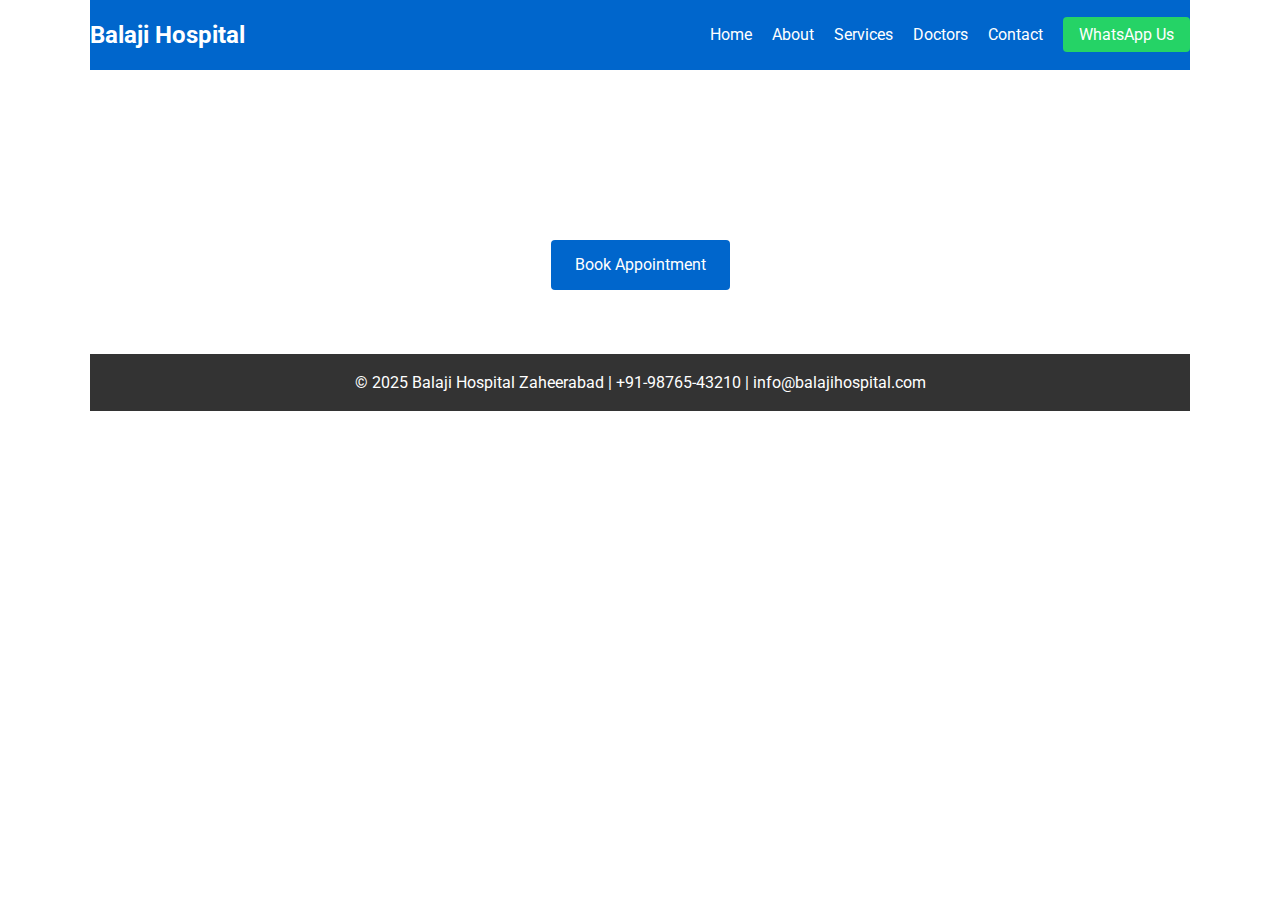
<file: Index.html>
<!DOCTYPE html>
<html lang="en">
<head>
  <meta charset="UTF-8" />
  <meta name="viewport" content="width=device-width, initial-scale=1.0"/>
  <title>Balaji Hospital Zaheerabad | Home</title>
  <meta name="description" content="Balaji Hospital Zaheerabad – 24/7 emergency, expert care, online booking."/>
  <link href="https://fonts.googleapis.com/css?family=Roboto:400,700&display=swap" rel="stylesheet"/>
  <link rel="stylesheet" href="style.css"/>
</head>
<body>

  <header class="navbar container">
    <h1 class="logo">Balaji Hospital</h1>
    <nav>
      <a href="index.html">Home</a>
      <a href="about.html">About</a>
      <a href="services.html">Services</a>
      <a href="doctors.html">Doctors</a>
      <a href="contact.html">Contact</a>
      <a class="btn-whatsapp" href="https://wa.me/919876543210?text=Hello%20Balaji%20Hospital" target="_blank">WhatsApp Us</a>
    </nav>
  </header>

  <section class="hero container">
    <h2>Your Health, Our Priority</h2>
    <p>24/7 Emergency • Expert Doctors • Online Appointments</p>
    <a href="contact.html" class="btn-primary">Book Appointment</a>
  </section>

  <footer class="footer container">
    <p>© 2025 Balaji Hospital Zaheerabad | +91-98765-43210 | info@balajihospital.com</p>
  </footer>

  <script src="script.js"></script>
</body>
</html>
</file>
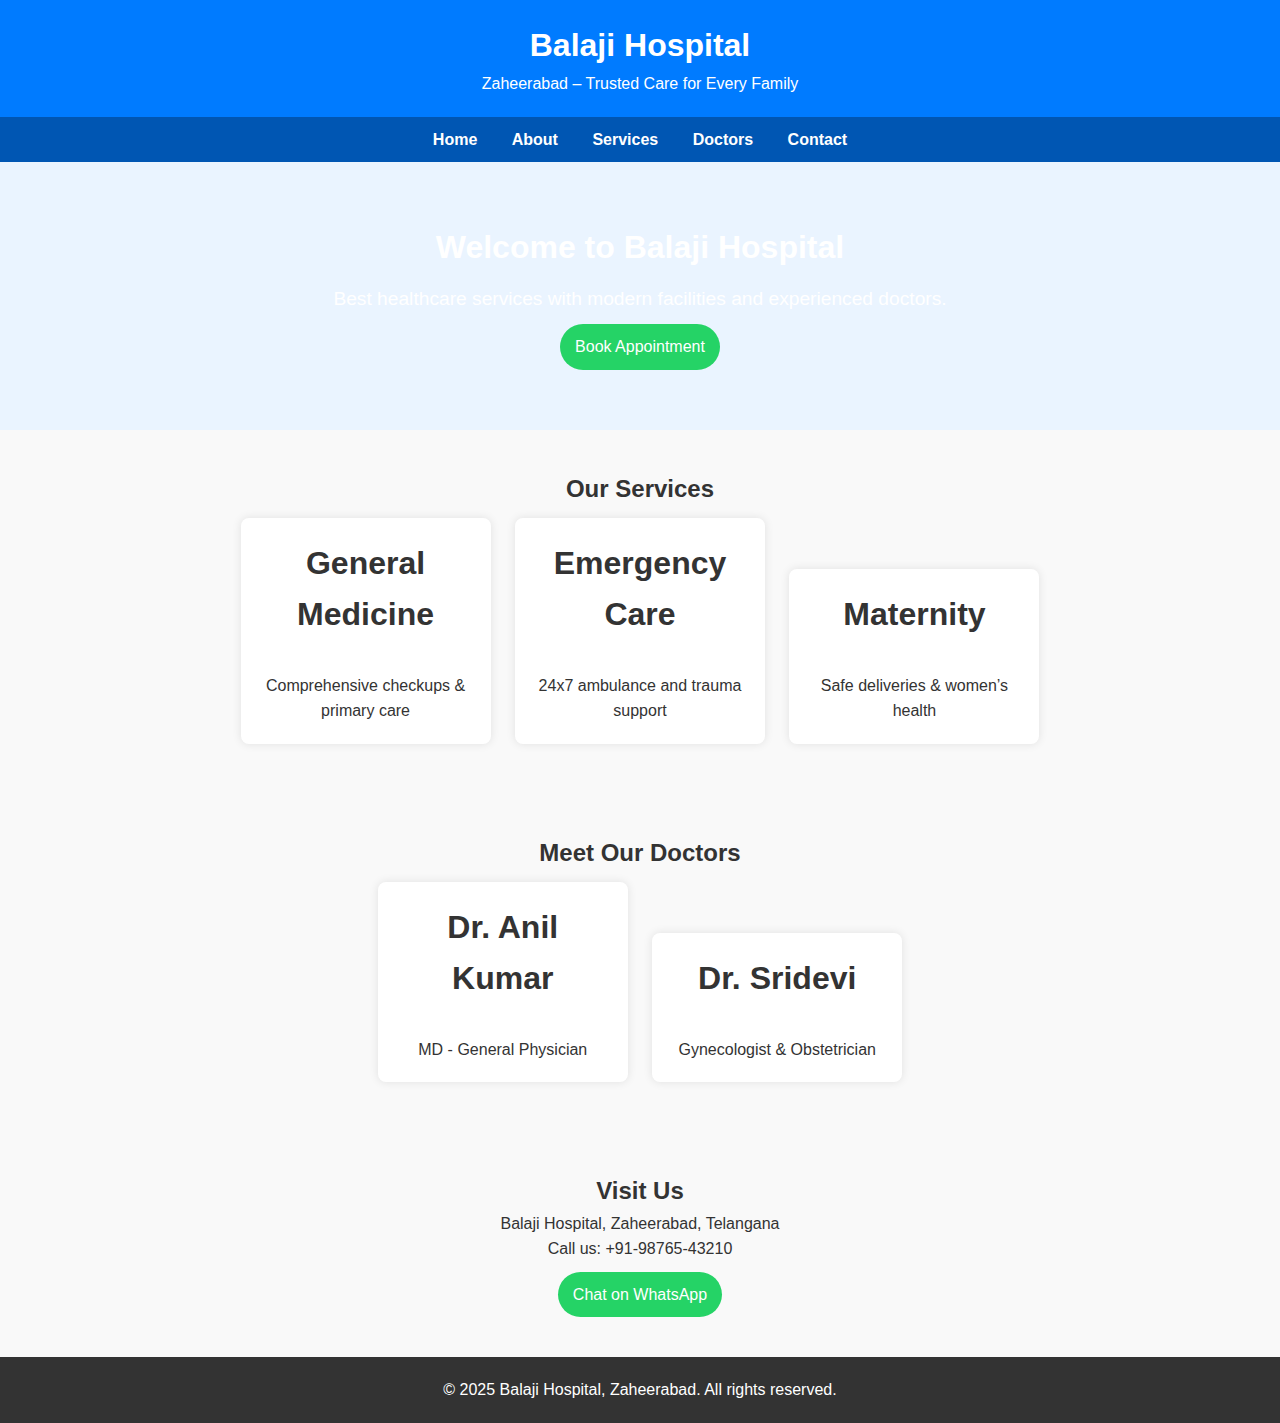
<file: index.html>
<!DOCTYPE html>
<html lang="en">
<head>
  <meta charset="UTF-8" />
  <meta name="viewport" content="width=device-width, initial-scale=1.0" />
  <title>Balaji Hospital - Zaheerabad</title>
  <link rel="stylesheet" href="style.css" />
  <style>
    body {
      margin: 0;
      font-family: 'Segoe UI', sans-serif;
      background: #f9f9f9;
      color: #333;
    }
    header {
      background: #007bff;
      color: white;
      padding: 20px 0;
      text-align: center;
    }
    nav {
      background: #0056b3;
      padding: 10px;
      text-align: center;
    }
    nav a {
      color: white;
      margin: 0 15px;
      text-decoration: none;
      font-weight: bold;
    }
    .hero {
      padding: 60px 20px;
      text-align: center;
      background: #eaf4ff;
    }
    .hero h1 {
      margin-bottom: 10px;
    }
    .hero p {
      font-size: 1.2em;
    }
    .section {
      padding: 40px 20px;
      text-align: center;
    }
    .card {
      display: inline-block;
      background: white;
      margin: 10px;
      padding: 20px;
      width: 250px;
      border-radius: 8px;
      box-shadow: 0 0 10px rgba(0,0,0,0.1);
    }
    .footer {
      background: #333;
      color: white;
      text-align: center;
      padding: 20px;
    }
    .whatsapp-button {
      display: inline-block;
      margin-top: 10px;
      background: #25D366;
      color: white;
      padding: 10px 15px;
      border-radius: 25px;
      text-decoration: none;
    }
  </style>
</head>
<body>
  <header>
    <h1>Balaji Hospital</h1>
    <p>Zaheerabad – Trusted Care for Every Family</p>
  </header>

  <nav>
    <a href="index.html">Home</a>
    <a href="about.html">About</a>
    <a href="services.html">Services</a>
    <a href="doctors.html">Doctors</a>
    <a href="contact.html">Contact</a>
  </nav>

  <section class="hero">
    <h1>Welcome to Balaji Hospital</h1>
    <p>Best healthcare services with modern facilities and experienced doctors.</p>
    <a href="contact.html" class="whatsapp-button">Book Appointment</a>
  </section>

  <section class="section">
    <h2>Our Services</h2>
    <div class="card">
      <h3>General Medicine</h3>
      <p>Comprehensive checkups & primary care</p>
    </div>
    <div class="card">
      <h3>Emergency Care</h3>
      <p>24x7 ambulance and trauma support</p>
    </div>
    <div class="card">
      <h3>Maternity</h3>
      <p>Safe deliveries & women’s health</p>
    </div>
  </section>

  <section class="section">
    <h2>Meet Our Doctors</h2>
    <div class="card">
      <h3>Dr. Anil Kumar</h3>
      <p>MD - General Physician</p>
    </div>
    <div class="card">
      <h3>Dr. Sridevi</h3>
      <p>Gynecologist & Obstetrician</p>
    </div>
  </section>

  <section class="section">
    <h2>Visit Us</h2>
    <p>Balaji Hospital, Zaheerabad, Telangana</p>
    <p>Call us: +91-98765-43210</p>
    <a href="https://wa.me/919876543210" class="whatsapp-button">Chat on WhatsApp</a>
  </section>

  <footer class="footer">
    &copy; 2025 Balaji Hospital, Zaheerabad. All rights reserved.
  </footer>
</body>
</html>
</file>
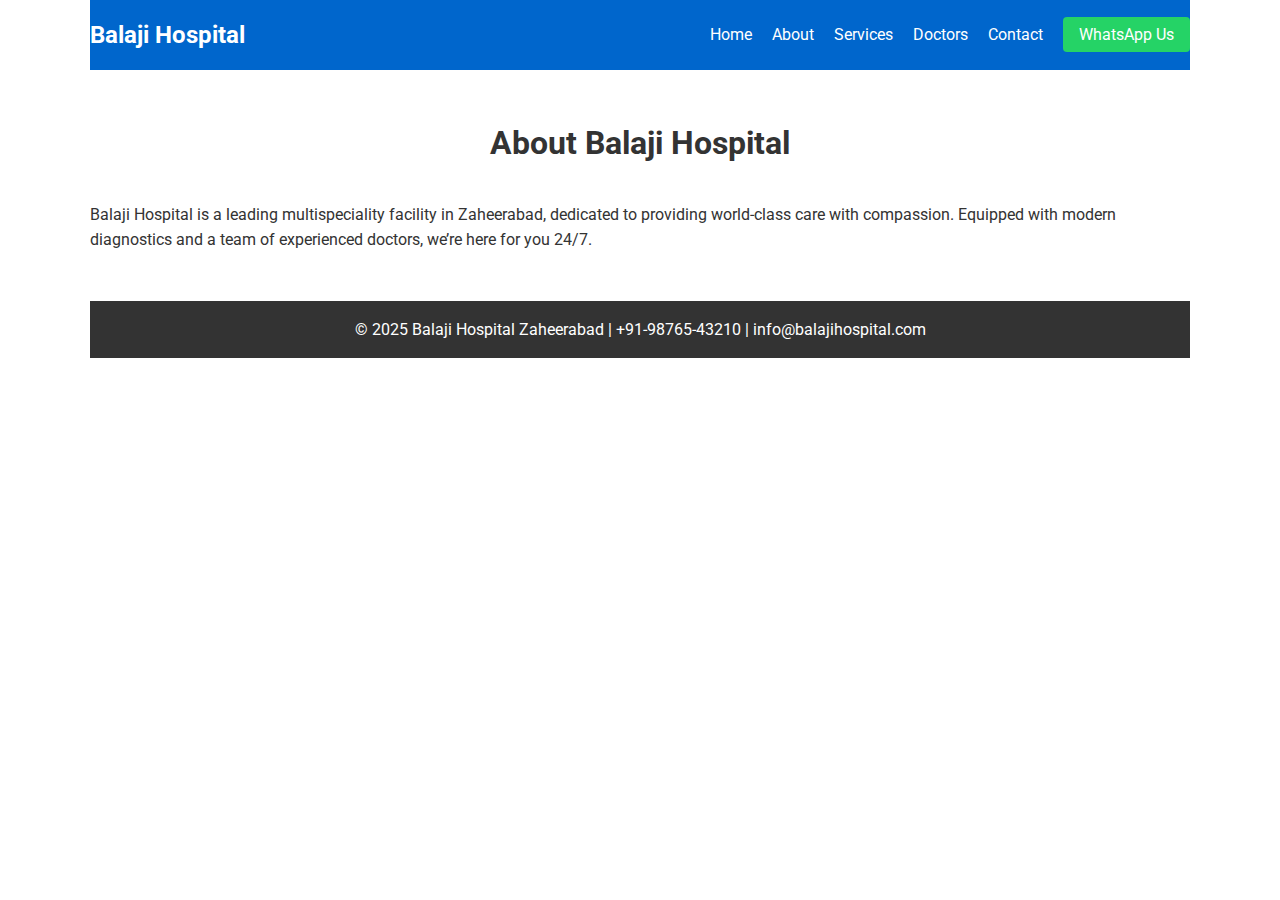
<file: about.html>
<!DOCTYPE html>
<html lang="en">
<head>
  <meta charset="UTF-8" />
  <meta name="viewport" content="width=device-width, initial-scale=1.0"/>
  <title>Balaji Hospital Zaheerabad | About Us</title>
  <meta name="description" content="Learn about Balaji Hospital – leading multispeciality care in Zaheerabad."/>
  <link href="https://fonts.googleapis.com/css?family=Roboto:400,700&display=swap" rel="stylesheet"/>
  <link rel="stylesheet" href="style.css"/>
</head>
<body>

  <header class="navbar container">
    <h1 class="logo">Balaji Hospital</h1>
    <nav>
      <a href="index.html">Home</a>
      <a href="about.html">About</a>
      <a href="services.html">Services</a>
      <a href="doctors.html">Doctors</a>
      <a href="contact.html">Contact</a>
      <a class="btn-whatsapp" href="https://wa.me/919876543210?text=Hello%20Balaji%20Hospital" target="_blank">WhatsApp Us</a>
    </nav>
  </header>

  <section class="about container">
    <h3>About Balaji Hospital</h3>
    <p>Balaji Hospital is a leading multispeciality facility in Zaheerabad, dedicated to providing world-class care with compassion. Equipped with modern diagnostics and a team of experienced doctors, we’re here for you 24/7.</p>
  </section>

  <footer class="footer container">
    <p>© 2025 Balaji Hospital Zaheerabad | +91-98765-43210 | info@balajihospital.com</p>
  </footer>

  <script src="script.js"></script>
</body>
</html>
</file>
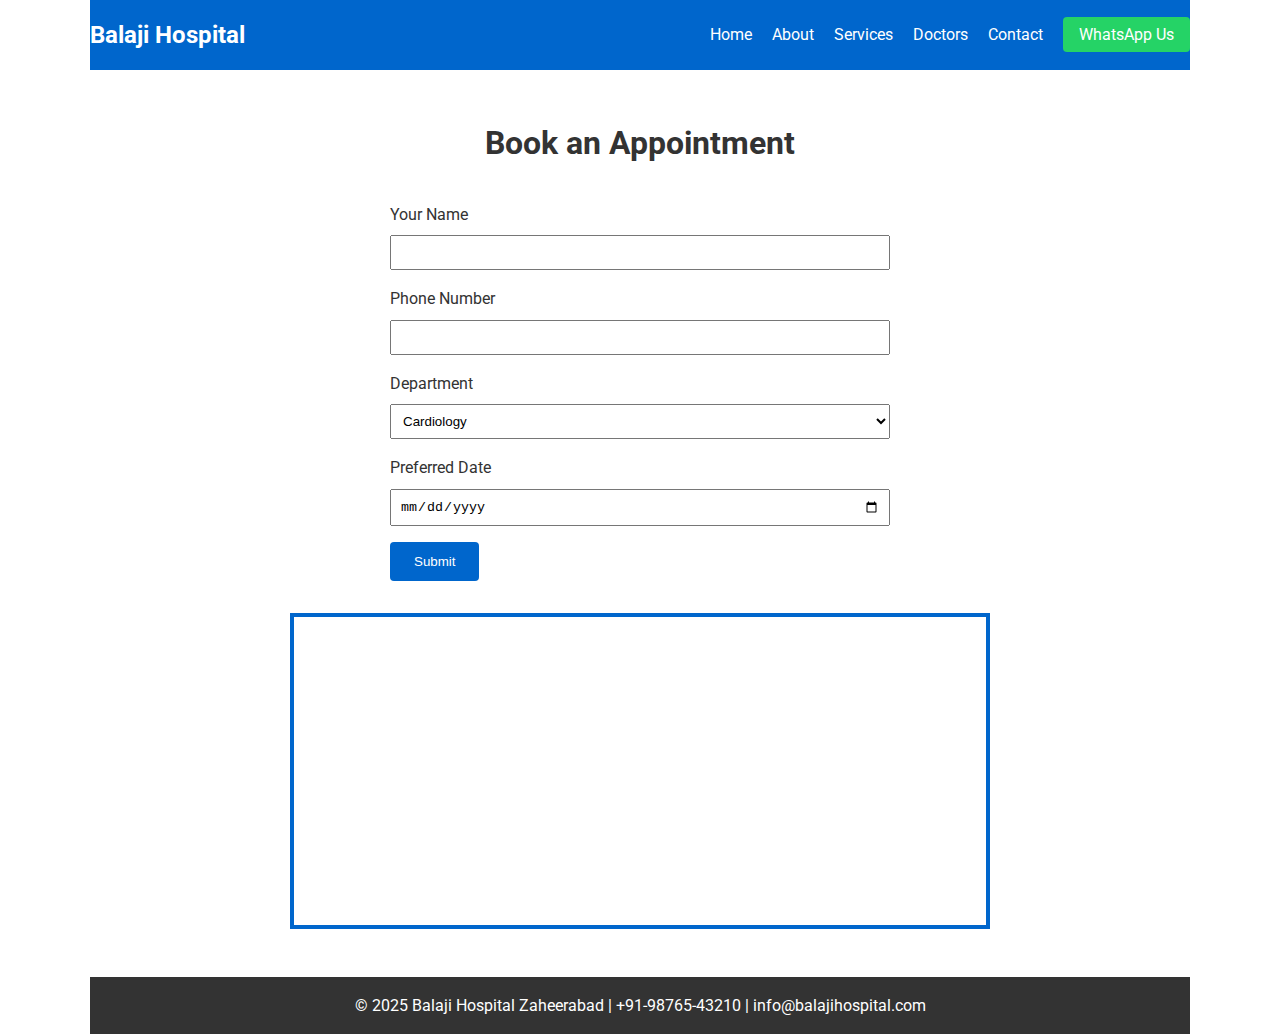
<file: contact.html>
<!DOCTYPE html>
<html lang="en">
<head>
  <meta charset="UTF-8" />
  <meta name="viewport" content="width=device-width, initial-scale=1.0"/>
  <title>Balaji Hospital Zaheerabad | Contact & Appointment</title>
  <meta name="description" content="Book an appointment or find our location at Balaji Hospital Zaheerabad."/>
  <link href="https://fonts.googleapis.com/css?family=Roboto:400,700&display=swap" rel="stylesheet"/>
  <link rel="stylesheet" href="style.css"/>
</head>
<body>

  <header class="navbar container">
    <h1 class="logo">Balaji Hospital</h1>
    <nav>
      <a href="index.html">Home</a>
      <a href="about.html">About</a>
      <a href="services.html">Services</a>
      <a href="doctors.html">Doctors</a>
      <a href="contact.html">Contact</a>
      <a class="btn-whatsapp" href="https://wa.me/919876543210?text=Hello%20Balaji%20Hospital" target="_blank">WhatsApp Us</a>
    </nav>
  </header>

  <section class="contact container">
    <h3>Book an Appointment</h3>
    <form id="appointment-form" action="https://formsubmit.co/your-email@example.com" method="POST">
      <input type="text" name="_honey" style="display:none"/>
      <input type="hidden" name="_captcha" value="false"/>
      <div class="form-group">
        <label for="name">Your Name</label>
        <input id="name" name="name" type="text" required/>
      </div>
      <div class="form-group">
        <label for="phone">Phone Number</label>
        <input id="phone" name="phone" type="tel" required/>
      </div>
      <div class="form-group">
        <label for="dept">Department</label>
        <select id="dept" name="department" required>
          <option>Cardiology</option>
          <option>Pediatrics</option>
          <option>Orthopedics</option>
          <option>General Medicine</option>
        </select>
      </div>
      <div class="form-group">
        <label for="date">Preferred Date</label>
        <input id="date" name="date" type="date" required/>
      </div>
      <button type="submit" class="btn-primary">Submit</button>
    </form>
    <div class="map">
      <iframe
        src="https://www.google.com/maps/embed?pb=!1m18!…"
        width="100%" height="300" style="border:0;" allowfullscreen="" loading="lazy">
      </iframe>
    </div>
  </section>

  <footer class="footer container">
    <p>© 2025 Balaji Hospital Zaheerabad | +91-98765-43210 | info@balajihospital.com</p>
  </footer>

  <script src="script.js"></script>
</body>
</html>
</file>
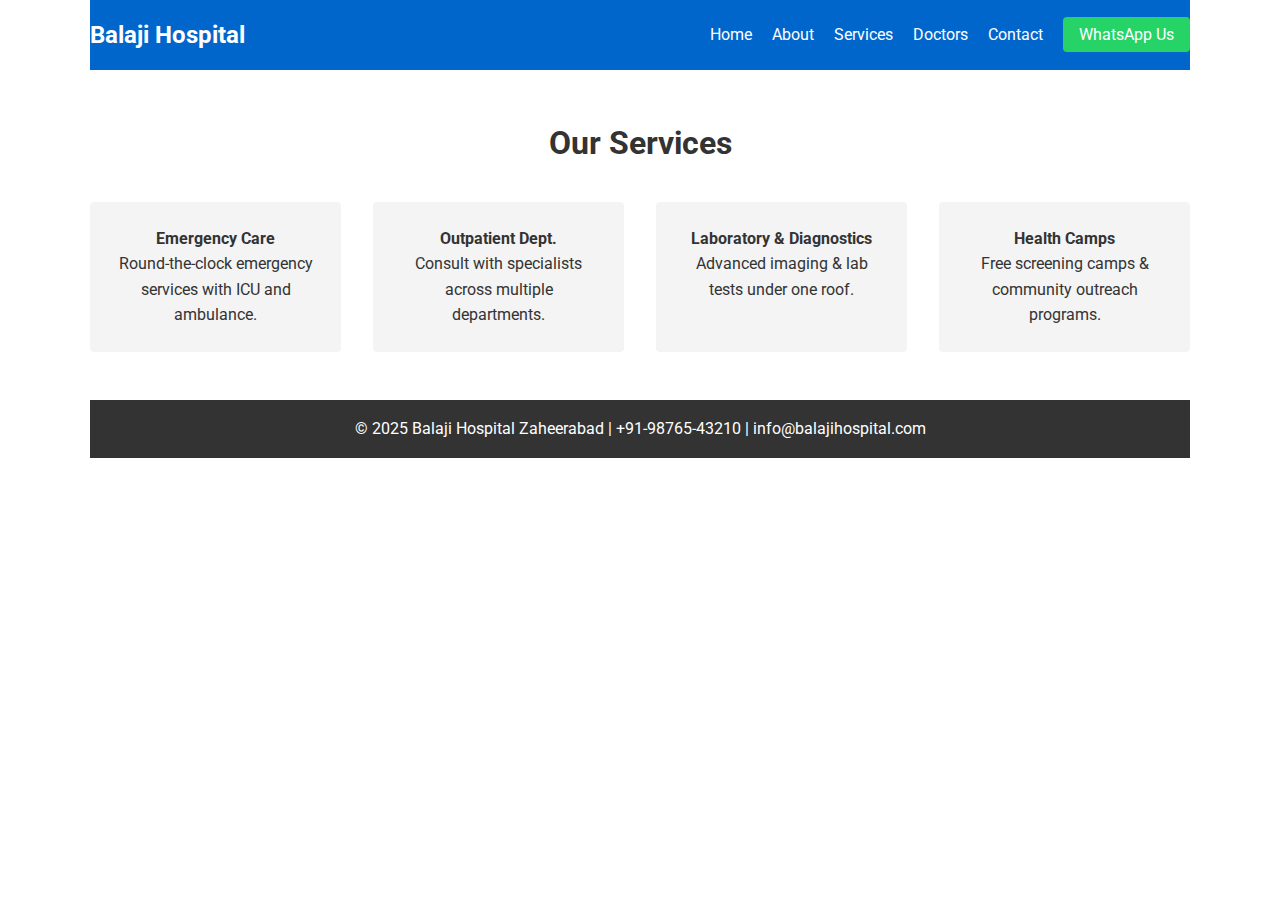
<file: services.html>
<!DOCTYPE html>
<html lang="en">
<head>
  <meta charset="UTF-8" />
  <meta name="viewport" content="width=device-width, initial-scale=1.0"/>
  <title>Balaji Hospital Zaheerabad | Services</title>
  <meta name="description" content="Our Services: Emergency, OPD, Lab & Diagnostics, Health Camps."/>
  <link href="https://fonts.googleapis.com/css?family=Roboto:400,700&display=swap" rel="stylesheet"/>
  <link rel="stylesheet" href="style.css"/>
</head>
<body>

  <header class="navbar container">
    <h1 class="logo">Balaji Hospital</h1>
    <nav>
      <a href="index.html">Home</a>
      <a href="about.html">About</a>
      <a href="services.html">Services</a>
      <a href="doctors.html">Doctors</a>
      <a href="contact.html">Contact</a>
      <a class="btn-whatsapp" href="https://wa.me/919876543210?text=Hello%20Balaji%20Hospital" target="_blank">WhatsApp Us</a>
    </nav>
  </header>

  <section class="services container">
    <h3>Our Services</h3>
    <div class="grid">
      <div class="card">
        <h4>Emergency Care</h4>
        <p>Round-the-clock emergency services with ICU and ambulance.</p>
      </div>
      <div class="card">
        <h4>Outpatient Dept.</h4>
        <p>Consult with specialists across multiple departments.</p>
      </div>
      <div class="card">
        <h4>Laboratory & Diagnostics</h4>
        <p>Advanced imaging & lab tests under one roof.</p>
      </div>
      <div class="card">
        <h4>Health Camps</h4>
        <p>Free screening camps & community outreach programs.</p>
      </div>
    </div>
  </section>

  <footer class="footer container">
    <p>© 2025 Balaji Hospital Zaheerabad | +91-98765-43210 | info@balajihospital.com</p>
  </footer>

  <script src="script.js"></script>
</body>
</html>
</file>
<file: style.css>
/* Reset & Base */
* { margin:0; padding:0; box-sizing:border-box; }
body { font-family:'Roboto', sans-serif; line-height:1.6; color:#333; }
.container { width:90%; max-width:1100px; margin:0 auto; }

/* NAVBAR */
.navbar { background:#0066cc; padding:1rem 0; display:flex; align-items:center; justify-content:space-between; }
.logo { color:#fff; font-size:1.5rem; }
nav a { color:#fff; margin-left:1rem; text-decoration:none; }
.btn-whatsapp { background:#25D366; padding:0.5rem 1rem; border-radius:4px; }

/* HERO */
.hero { background:url('https://via.placeholder.com/1200x400') center/cover no-repeat; color:#fff; text-align:center; padding:4rem 0; }
.hero h2 { font-size:2.5rem; margin-bottom:1rem; }
.btn-primary { display:inline-block; background:#0066cc; color:#fff; padding:0.75rem 1.5rem; border:none; border-radius:4px; text-decoration:none; }

/* SECTIONS */
section { padding:3rem 0; }
h3 { text-align:center; margin-bottom:2rem; font-size:2rem; }

/* GRID */
.grid { display:grid; gap:2rem; grid-template-columns:repeat(auto-fit, minmax(250px,1fr)); }

/* CARDS */
.card, .doc-card { background:#f4f4f4; padding:1.5rem; border-radius:4px; text-align:center; }
.doc-card img { border-radius:50%; margin-bottom:1rem; }

/* FORM */
.contact form { max-width:500px; margin:0 auto 2rem; }
.form-group { margin-bottom:1rem; }
.form-group label { display:block; margin-bottom:0.5rem; }
.form-group input, .form-group select { width:100%; padding:0.5rem; }

/* MAP */
.map { max-width:700px; margin:0 auto; border:4px solid #0066cc; }

/* FOOTER */
.footer { background:#333; color:#fff; text-align:center; padding:1rem 0; }

/* RESPONSIVE */
@media(max-width:768px) {
  .navbar { flex-direction:column; }
  nav { margin-top:1rem; }
}
</file>
